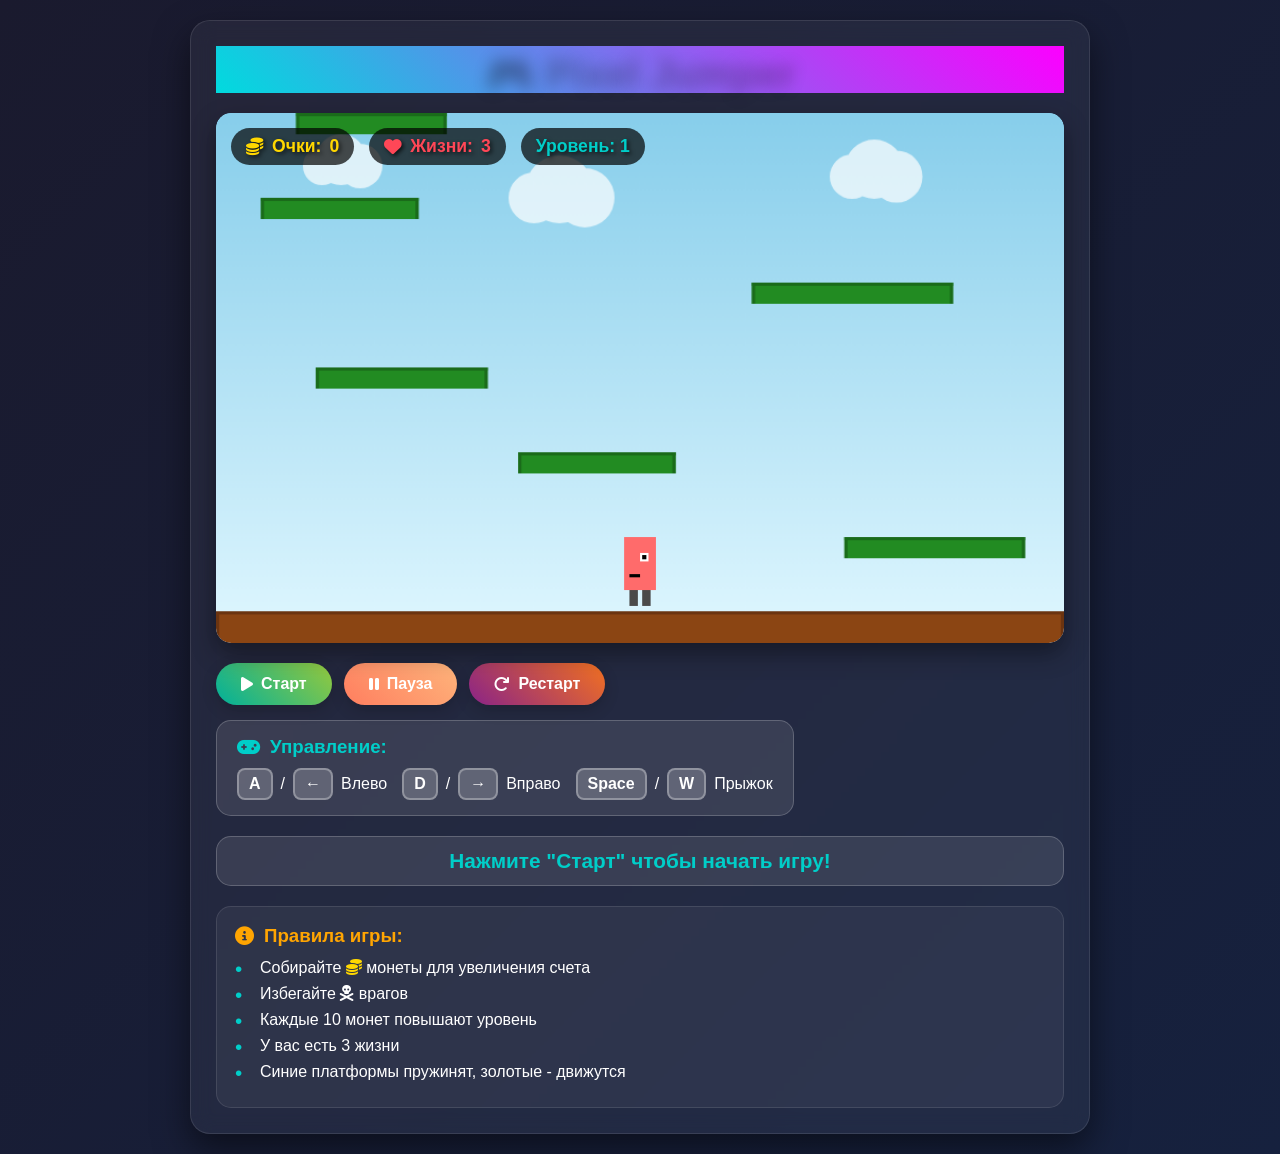
<file: ПЛАТФОРМЕР/index.html>
<!DOCTYPE html>
<html lang="ru">
<head>
    <meta charset="UTF-8">
    <meta name="viewport" content="width=device-width, initial-scale=1.0">
    <title>Pixel Jumper - Платформер</title>
    <link rel="stylesheet" href="style.css">
    <link rel="stylesheet" href="https://cdnjs.cloudflare.com/ajax/libs/font-awesome/6.4.0/css/all.min.css">
</head>
<body>
    <div class="game-container">
        <h1 class="game-title">🎮 Pixel Jumper</h1>
        
        <div class="game-wrapper">
            <canvas id="gameCanvas" width="800" height="500"></canvas>
            <div class="ui-overlay">
                <div class="score-display">
                    <i class="fas fa-coins"></i> Очки: <span id="score">0</span>
                </div>
                <div class="lives-display">
                    <i class="fas fa-heart"></i> Жизни: <span id="lives">3</span>
                </div>
                <div class="level-display">
                    Уровень: <span id="level">1</span>
                </div>
            </div>
        </div>
        
        <div class="controls">
            <div class="control-buttons">
                <button id="startBtn" class="btn btn-start">
                    <i class="fas fa-play"></i> Старт
                </button>
                <button id="pauseBtn" class="btn btn-pause">
                    <i class="fas fa-pause"></i> Пауза
                </button>
                <button id="restartBtn" class="btn btn-restart">
                    <i class="fas fa-redo"></i> Рестарт
                </button>
            </div>
            
            <div class="instructions">
                <h3><i class="fas fa-gamepad"></i> Управление:</h3>
                <div class="keys">
                    <div class="key-group">
                        <span class="key">A</span> / <span class="key">←</span> Влево
                    </div>
                    <div class="key-group">
                        <span class="key">D</span> / <span class="key">→</span> Вправо
                    </div>
                    <div class="key-group">
                        <span class="key">Space</span> / <span class="key">W</span> Прыжок
                    </div>
                </div>
            </div>
        </div>
        
        <div class="game-message" id="gameMessage"></div>
        
        <div class="rules">
            <h3><i class="fas fa-info-circle"></i> Правила игры:</h3>
            <ul>
                <li>Собирайте <i class="fas fa-coins" style="color: gold;"></i> монеты для увеличения счета</li>
                <li>Избегайте <i class="fas fa-skull-crossbones"></i> врагов</li>
                <li>Каждые 10 монет повышают уровень</li>
                <li>У вас есть 3 жизни</li>
                <li>Синие платформы пружинят, золотые - движутся</li>
            </ul>
        </div>
    </div>

    <script src="game.js"></script>
</body>
</html>
</file>
<file: ПЛАТФОРМЕР/style.css>
* {
    margin: 0;
    padding: 0;
    box-sizing: border-box;
    font-family: 'Segoe UI', Tahoma, Geneva, Verdana, sans-serif;
}

body {
    background: linear-gradient(135deg, #1a1a2e 0%, #16213e 100%);
    min-height: 100vh;
    display: flex;
    justify-content: center;
    align-items: center;
    padding: 20px;
    color: #fff;
}

.game-container {
    max-width: 900px;
    width: 100%;
    background: rgba(255, 255, 255, 0.05);
    backdrop-filter: blur(10px);
    border-radius: 20px;
    padding: 25px;
    box-shadow: 0 15px 35px rgba(0, 0, 0, 0.5);
    border: 1px solid rgba(255, 255, 255, 0.1);
}

.game-title {
    text-align: center;
    font-size: 2.5rem;
    margin-bottom: 20px;
    background: linear-gradient(45deg, #00dbde, #fc00ff);
    -webkit-text-fill-color: transparent;
    text-shadow: 0 5px 15px rgba(0, 0, 0, 0.3);
}

.game-wrapper {
    position: relative;
    margin-bottom: 20px;
    border-radius: 15px;
    overflow: hidden;
    box-shadow: 0 10px 25px rgba(0, 0, 0, 0.4);
}

#gameCanvas {
    display: block;
    width: 100%;
    background: linear-gradient(to bottom, #87CEEB, #E0F7FF);
    border-radius: 15px;
}

.ui-overlay {
    position: absolute;
    top: 15px;
    left: 15px;
    display: flex;
    gap: 15px;
    font-size: 1.1rem;
    font-weight: bold;
    text-shadow: 2px 2px 4px rgba(0, 0, 0, 0.7);
}

.score-display {
    background: rgba(0, 0, 0, 0.7);
    padding: 8px 15px;
    border-radius: 25px;
    color: gold;
    display: flex;
    align-items: center;
    gap: 8px;
}

.lives-display {
    background: rgba(0, 0, 0, 0.7);
    padding: 8px 15px;
    border-radius: 25px;
    color: #ff4757;
    display: flex;
    align-items: center;
    gap: 8px;
}

.level-display {
    background: rgba(0, 0, 0, 0.7);
    padding: 8px 15px;
    border-radius: 25px;
    color: #00cec9;
}

.controls {
    display: flex;
    justify-content: space-between;
    align-items: center;
    margin-bottom: 20px;
    flex-wrap: wrap;
    gap: 15px;
}

.control-buttons {
    display: flex;
    gap: 12px;
}

.btn {
    padding: 12px 25px;
    border: none;
    border-radius: 50px;
    font-size: 1rem;
    font-weight: bold;
    cursor: pointer;
    transition: all 0.3s ease;
    display: flex;
    align-items: center;
    gap: 8px;
    box-shadow: 0 5px 15px rgba(0, 0, 0, 0.2);
}

.btn:hover {
    transform: translateY(-3px);
    box-shadow: 0 8px 20px rgba(0, 0, 0, 0.3);
}

.btn:active {
    transform: translateY(-1px);
}

.btn-start {
    background: linear-gradient(45deg, #00b09b, #96c93d);
    color: white;
}

.btn-pause {
    background: linear-gradient(45deg, #ff7e5f, #feb47b);
    color: white;
}

.btn-restart {
    background: linear-gradient(45deg, #8a2387, #f27121);
    color: white;
}

.instructions {
    background: rgba(255, 255, 255, 0.1);
    padding: 15px 20px;
    border-radius: 15px;
    border: 1px solid rgba(255, 255, 255, 0.2);
}

.instructions h3 {
    margin-bottom: 10px;
    color: #00cec9;
    display: flex;
    align-items: center;
    gap: 10px;
}

.keys {
    display: flex;
    gap: 15px;
}

.key-group {
    display: flex;
    align-items: center;
    gap: 8px;
}

.key {
    display: inline-block;
    padding: 5px 10px;
    background: rgba(255, 255, 255, 0.2);
    border-radius: 8px;
    font-weight: bold;
    min-width: 35px;
    text-align: center;
    border: 2px solid rgba(255, 255, 255, 0.3);
}

.game-message {
    text-align: center;
    font-size: 1.3rem;
    font-weight: bold;
    padding: 12px;
    margin-bottom: 20px;
    border-radius: 15px;
    background: rgba(255, 255, 255, 0.1);
    border: 1px solid rgba(255, 255, 255, 0.2);
    display: none;
}

.rules {
    background: rgba(255, 255, 255, 0.05);
    padding: 18px;
    border-radius: 15px;
    border: 1px solid rgba(255, 255, 255, 0.1);
}

.rules h3 {
    margin-bottom: 12px;
    color: #ffa502;
    display: flex;
    align-items: center;
    gap: 10px;
}

.rules ul {
    list-style-type: none;
    padding-left: 0;
}

.rules li {
    margin-bottom: 8px;
    padding-left: 25px;
    position: relative;
}

.rules li:before {
    content: "•";
    color: #00cec9;
    font-size: 1.3rem;
    position: absolute;
    left: 0;
    top: -2px;
}

@media (max-width: 768px) {
    .game-container {
        padding: 15px;
    }
    
    .game-title {
        font-size: 2rem;
    }
    
    .controls {
        flex-direction: column;
        align-items: stretch;
    }
    
    .control-buttons {
        justify-content: center;
    }
    
    .keys {
        justify-content: center;
        flex-wrap: wrap;
    }
    
    #gameCanvas {
        height: 400px;
    }
    
    .ui-overlay {
        flex-direction: column;
        gap: 8px;
    }
}
</file>
